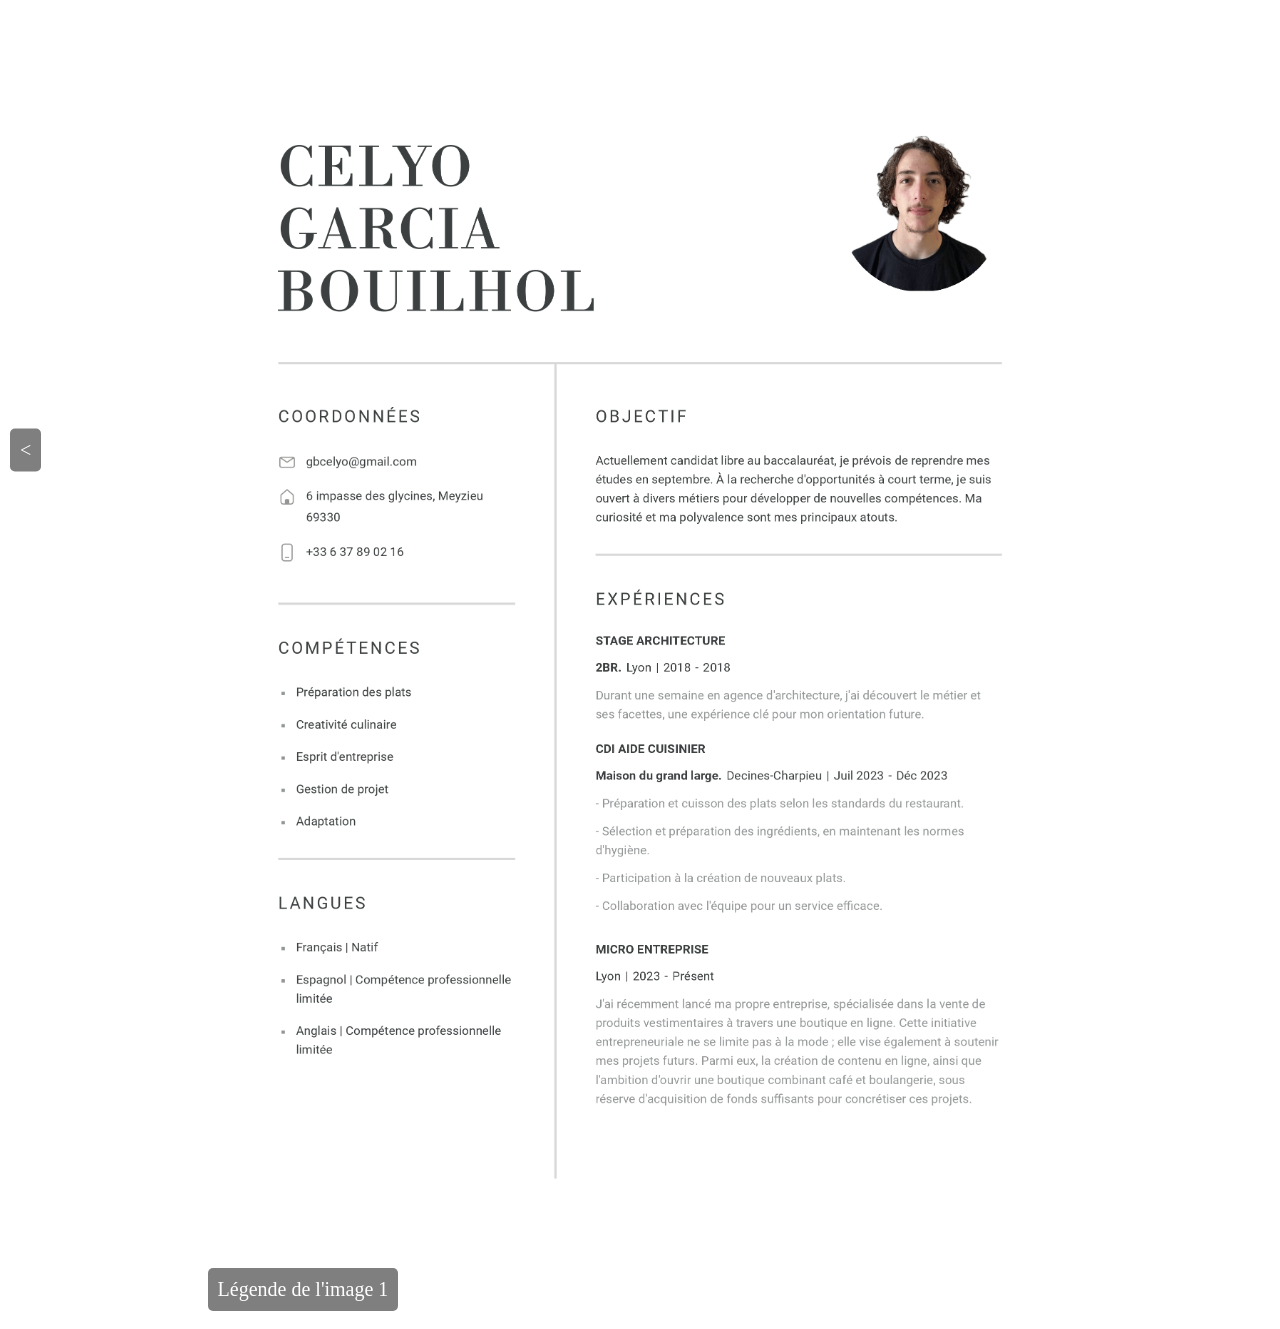
<file: cv.html>
<!DOCTYPE html>
<html lang="en">
<head>
  <meta charset="UTF-8">
  <meta name="viewport" content="width=device-width, initial-scale=1.0">
  <title>Carrousel d'Images</title>
  <style>
    .carousel {
      display: block;
      width: 70%;
      margin: auto;
      overflow: hidden;
      position: relative;
      border-radius: 10px;
      margin-top: 50px;
    }
  
    .carousel img {
      width: 100%;
      display: none;
    }
  
    .text {
      position: absolute;
      bottom: 10px;
      left: 10px;
      color: #fff;
      font-size: 20px;
      background: rgba(0, 0, 0, 0.5);
      padding: 10px;
      border-radius: 5px;
    }
  
    .prev {
      position: absolute;
      top: 50%;
      left: 10px;
      transform: translateY(-50%);
      font-size: 20px;
      cursor: pointer;
      color: #fff;
      text-decoration: none;
      padding: 10px;
      background-color: rgba(0, 0, 0, 0.5);
      border: none;
      border-radius: 5px;
    }
  
    .prev:hover {
      background-color: rgba(0, 0, 0, 0.8);
    }
  </style>
</head>
<body>

    <a href="index.html" class="prev">&lt;</a>

<div class="carousel">
  <img class="mySlides" src="Document-sans-titre.jpg" alt="Image 1">

  <div class="text">Légende de l'image 1</div>
</div>


<script>
    let slideIndex = 0;
    carousel();
  
    function carousel() {
      let i;
      const slides = document.getElementsByClassName("mySlides");
      const texts = document.getElementsByClassName("text");
      for (i = 0; i < slides.length; i++) {
        slides[i].style.display = "none";
        texts[i].style.display = "none";
      }
      slideIndex++;
      if (slideIndex > slides.length) { slideIndex = 1 }
      slides[slideIndex - 1].style.display = "block";
      texts[slideIndex - 1].style.display = "block";
      setTimeout(carousel, 2000); // Change image every 2 seconds
    }
  </script>

</body>
</html>
</file>
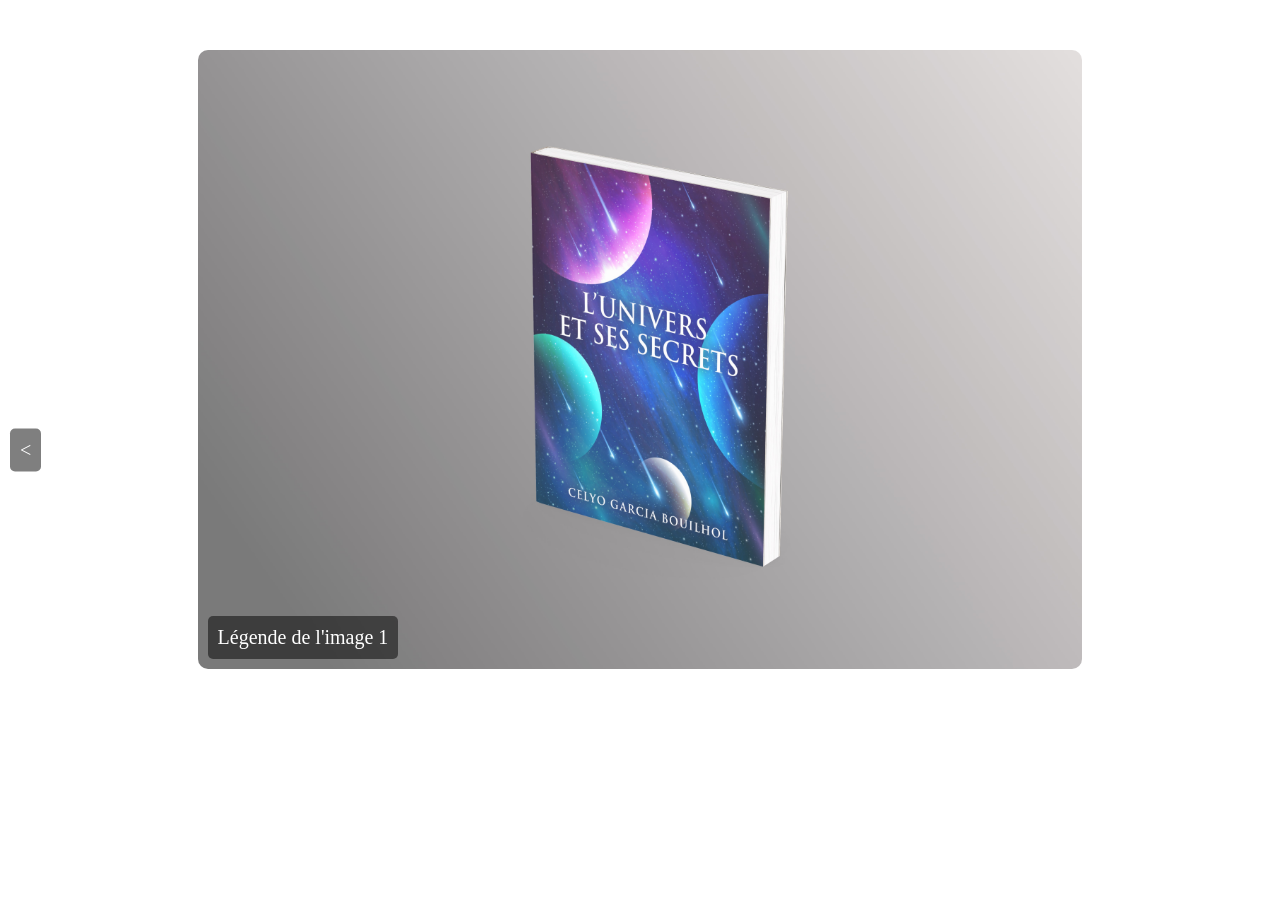
<file: pagebusiness.html>
<!DOCTYPE html>
<html lang="en">
<head>
  <meta charset="UTF-8">
  <meta name="viewport" content="width=device-width, initial-scale=1.0">
  <title>Carrousel d'Images</title>
  <style>
    .carousel {
      display: block;
      width: 70%;
      margin: auto;
      overflow: hidden;
      position: relative;
      border-radius: 10px;
      margin-top: 50px;
    }
  
    .carousel img {
      width: 100%;
      display: none;
    }
  
    .text {
      position: absolute;
      bottom: 10px;
      left: 10px;
      color: #fff;
      font-size: 20px;
      background: rgba(0, 0, 0, 0.5);
      padding: 10px;
      border-radius: 5px;
    }
  
    .prev {
      position: absolute;
      top: 50%;
      left: 10px;
      transform: translateY(-50%);
      font-size: 20px;
      cursor: pointer;
      color: #fff;
      text-decoration: none;
      padding: 10px;
      background-color: rgba(0, 0, 0, 0.5);
      border: none;
      border-radius: 5px;
    }
  
    .prev:hover {
      background-color: rgba(0, 0, 0, 0.8);
    }
  </style>
</head>
<body>

    <a href="index.html" class="prev">&lt;</a>

<div class="carousel">
  <img class="mySlides" src="livre.jpg" alt="Image 1">
  <img class="mySlides" src="sachetboulangerie.jpg" alt="Image 2">
  <img class="mySlides" src="sitextra.jpg" alt="Image 3">

  <div class="text">Légende de l'image 1</div>
  <div class="text">Légende de l'image 2</div>
  <div class="text">Légende de l'image 3</div>
</div>

<script>
  let slideIndex = 0;
  carousel();

  function carousel() {
    let i;
    const slides = document.getElementsByClassName("mySlides");
    const texts = document.getElementsByClassName("text");
    for (i = 0; i < slides.length; i++) {
      slides[i].style.display = "none";
      texts[i].style.display = "none";
    }
    slideIndex++;
    if (slideIndex > slides.length) { slideIndex = 1 }
    slides[slideIndex - 1].style.display = "block";
    texts[slideIndex - 1].style.display = "block";
    setTimeout(carousel, 2000); // Change image every 2 seconds
  }
</script>

</body>
</html>
</file>
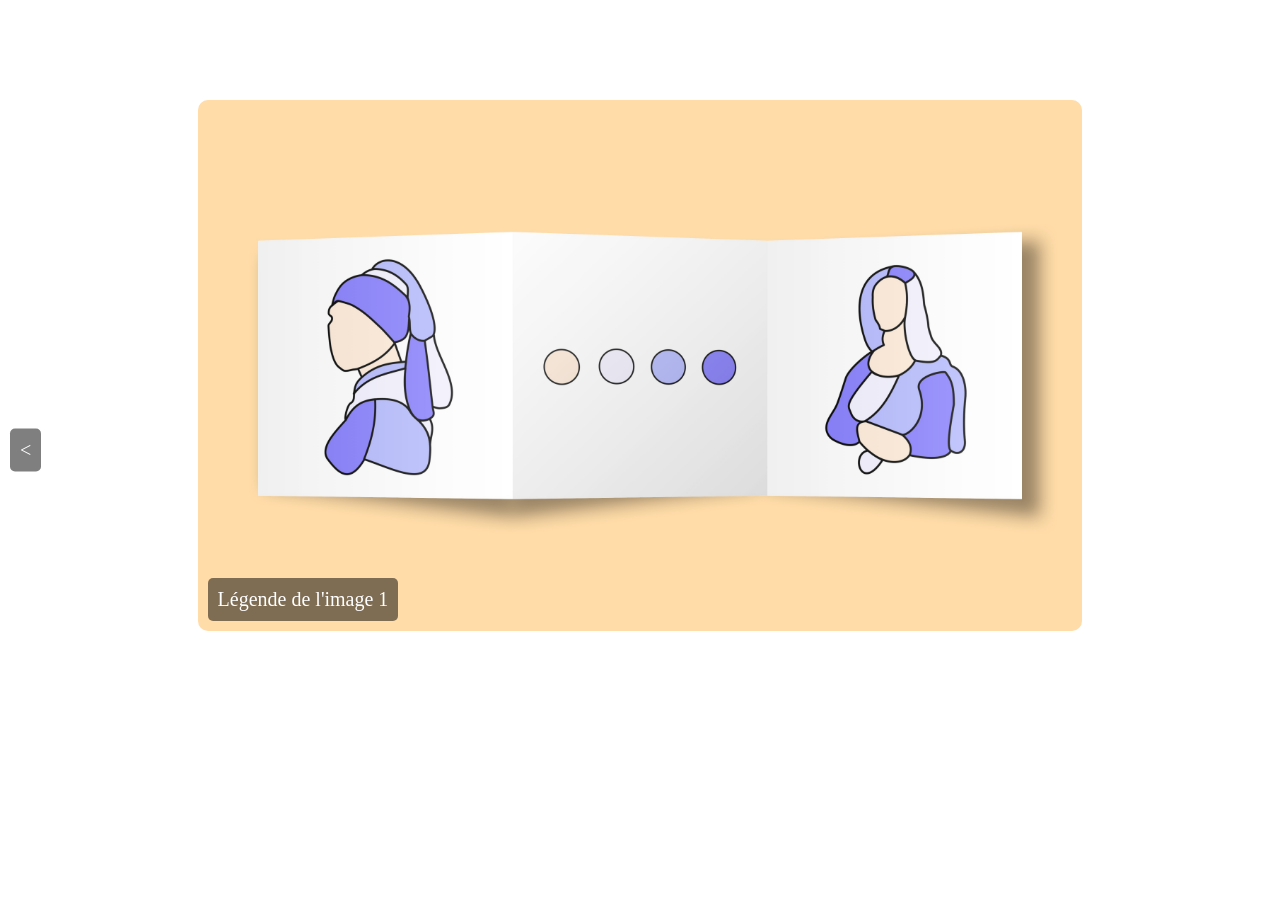
<file: pagedesign.html>
<!DOCTYPE html>
    <html lang="en">
    <head>
      <meta charset="UTF-8">
      <meta name="viewport" content="width=device-width, initial-scale=1.0">
      <title>Carrousel d'Images</title>
      <style>
        .carousel {
          display: block;
          width: 70%;
          margin: auto;
          overflow: hidden;
          position: relative;
          border-radius: 10px;
          margin-top: 100px;
        }
      
        .carousel img {
          width: 100%;
          display: none;
        }
      
        .text {
          position: absolute;
          bottom: 10px;
          left: 10px;
          color: #fff;
          font-size: 20px;
          background: rgba(0, 0, 0, 0.5);
          padding: 10px;
          border-radius: 5px;
        }
      
        .prev {
          position: absolute;
          top: 50%;
          left: 10px;
          transform: translateY(-50%);
          font-size: 20px;
          cursor: pointer;
          color: #fff;
          text-decoration: none;
          padding: 10px;
          background-color: rgba(0, 0, 0, 0.5);
          border: none;
          border-radius: 5px;
        }
      
        .prev:hover {
          background-color: rgba(0, 0, 0, 0.8);
        }
      </style>
    </head>
    <body>

        <a href="index.html" class="prev">&lt;</a>
    
    <div class="carousel">
      <img class="mySlides" src="image1.jpg" alt="Image 1">
      <img class="mySlides" src="image2.jpg" alt="Image 2">
      <img class="mySlides" src="image3.jpg" alt="Image 3">
      <img class="mySlides" src="image4.jpg" alt="Image 4">
    
      <div class="text">Légende de l'image 1</div>
      <div class="text">Légende de l'image 2</div>
      <div class="text">Légende de l'image 3</div>
      <div class="text">Légende de l'image 4</div>
    </div>
    
    <script>
      let slideIndex = 0;
      carousel();
    
      function carousel() {
        let i;
        const slides = document.getElementsByClassName("mySlides");
        const texts = document.getElementsByClassName("text");
        for (i = 0; i < slides.length; i++) {
          slides[i].style.display = "none";
          texts[i].style.display = "none";
        }
        slideIndex++;
        if (slideIndex > slides.length) { slideIndex = 1 }
        slides[slideIndex - 1].style.display = "block";
        texts[slideIndex - 1].style.display = "block";
        setTimeout(carousel, 2000); // Change image every 2 seconds
      }
    </script>
    
    </body>
    </html>
</file>
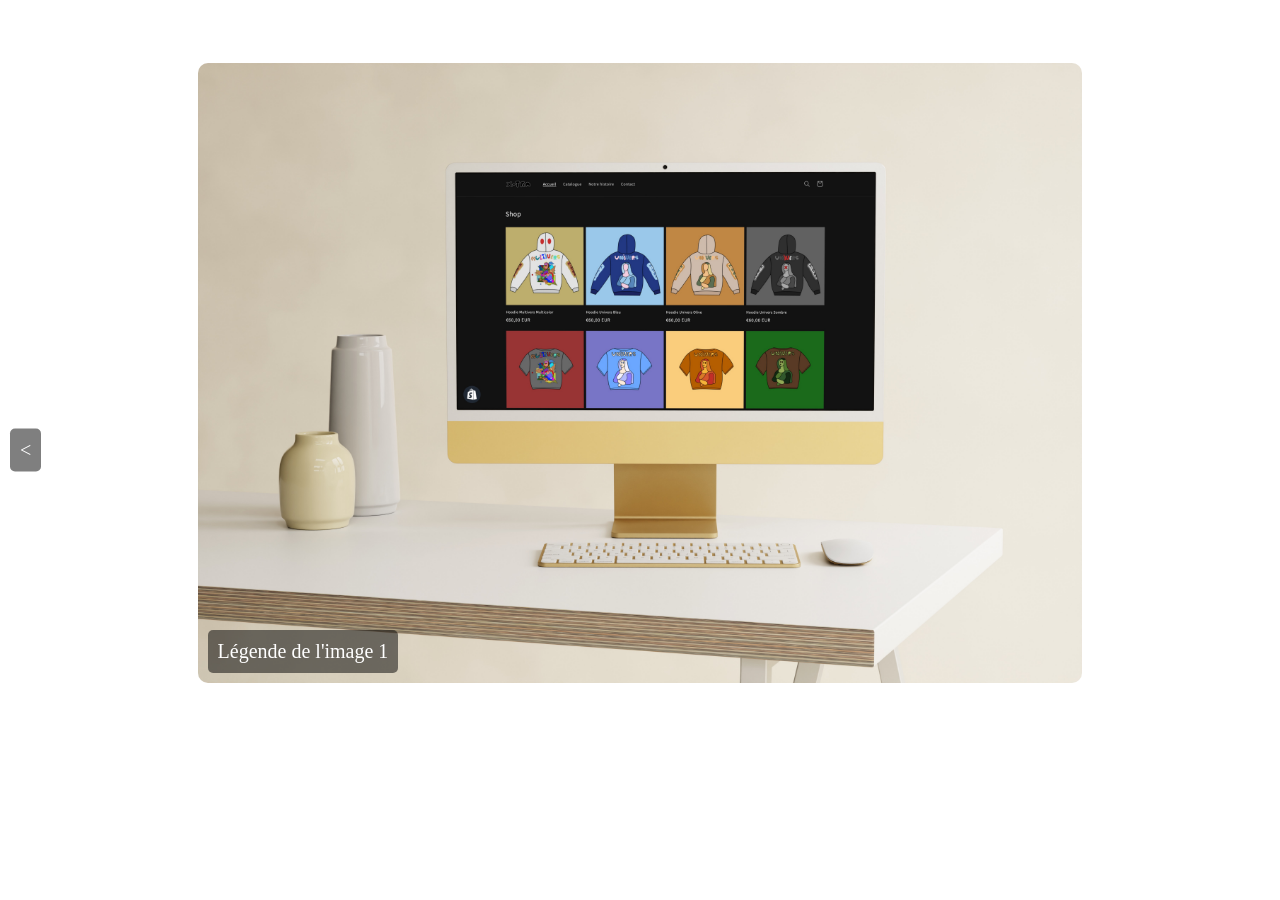
<file: pageprog.html>
<!DOCTYPE html>
    <html lang="en">
    <head>
      <meta charset="UTF-8">
      <meta name="viewport" content="width=device-width, initial-scale=1.0">
      <title>Carrousel d'Images</title>
      <style>
        .carousel {
            display: flex; /* Utilisation de flex pour le centrage vertical et horizontal */
            width: 70%;
            justify-content: center; /* Centre horizontalement */
            overflow: hidden;
            position: relative;
            border-radius: 10px;
            margin-left: auto;
            margin-right: auto;
            margin-top: 5%;
        }

        .carousel img {
            max-width: 100%; /* Assure que l'image ne dépasse pas la largeur du conteneur */
            height: auto; /* Pour maintenir le ratio d'aspect de l'image */
            transform: translate(0, 0); /* Centre l'image en X: 0, Y: 0 */
        }

        .text {
          position: absolute;
          bottom: 10px;
          left: 10px;
          color: #fff;
          font-size: 20px;
          background: rgba(0, 0, 0, 0.5);
          padding: 10px;
          border-radius: 5px;
        }
      
        .prev {
          position: absolute;
          top: 50%;
          left: 10px;
          transform: translateY(-50%);
          font-size: 20px;
          cursor: pointer;
          color: #fff;
          text-decoration: none;
          padding: 10px;
          background-color: rgba(0, 0, 0, 0.5);
          border: none;
          border-radius: 5px;
        }
      
        .prev:hover {
          background-color: rgba(0, 0, 0, 0.8);
        }
      </style>
    </head>
    <body>

        <a href="index.html" class="prev">&lt;</a>
    
    <div class="carousel">
      <img class="mySlides" src="sitextra.jpg" alt="Image 1">
      <img class="mySlides" src="appboul.jpg" alt="Image 2">
      <img class="mySlides" src="botvinte.jpg" alt="Image 3">
    
      <div class="text">Légende de l'image 1</div>
      <div class="text">Légende de l'image 2</div>
      <div class="text">Légende de l'image 3</div>
    </div>
    
    <script>
      let slideIndex = 0;
      carousel();
    
      function carousel() {
        let i;
        const slides = document.getElementsByClassName("mySlides");
        const texts = document.getElementsByClassName("text");
        for (i = 0; i < slides.length; i++) {
          slides[i].style.display = "none";
          texts[i].style.display = "none";
        }
        slideIndex++;
        if (slideIndex > slides.length) { slideIndex = 1 }
        slides[slideIndex - 1].style.display = "block";
        texts[slideIndex - 1].style.display = "block";
        setTimeout(carousel, 4000); // Change image every 2 seconds
      }
    </script>
    
    </body>
    </html>
</file>
